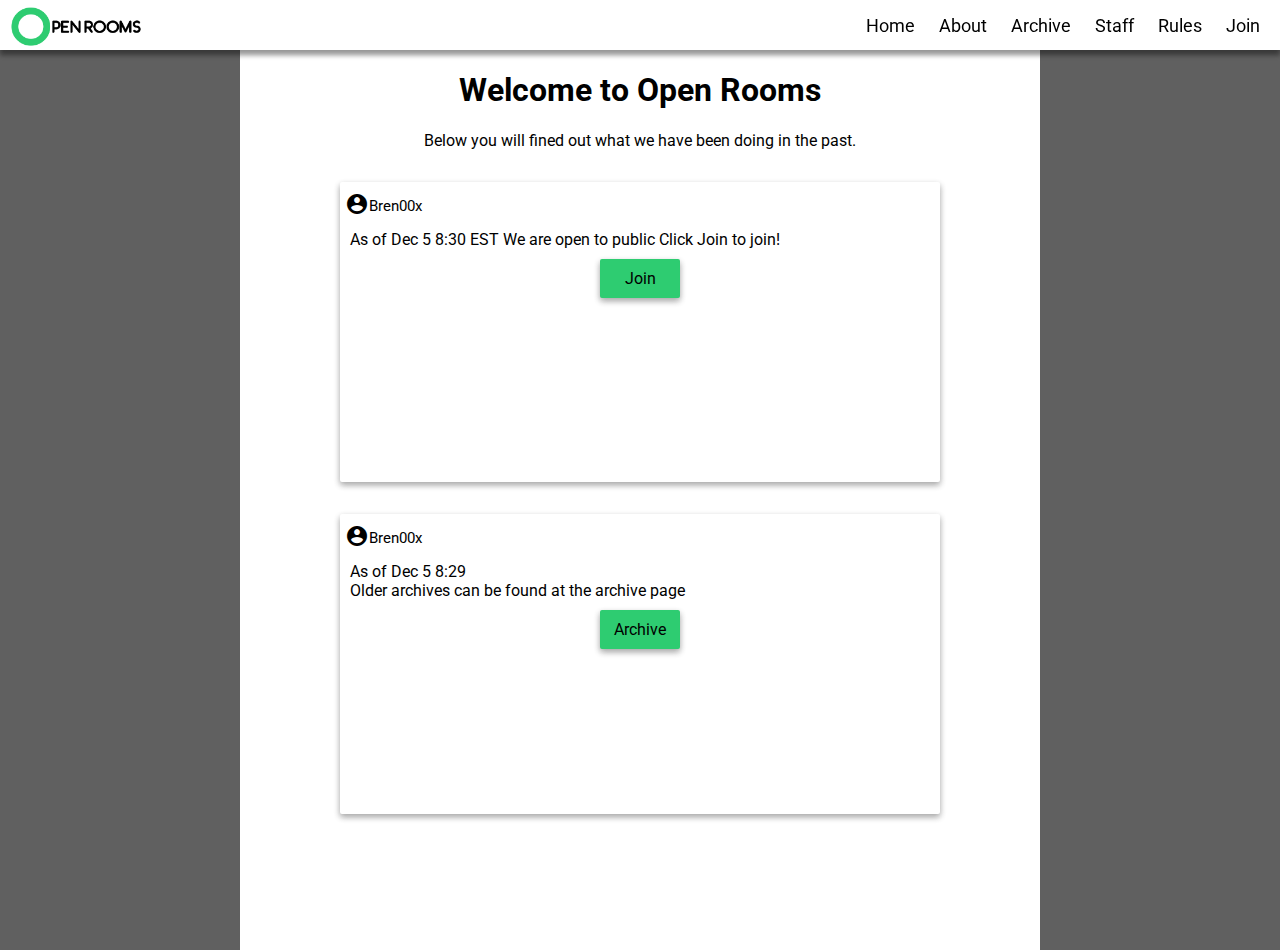
<file: index.html>
<!doctype html>
<html>
    <head>
        <title>Open Rooms</title>
        <meta name="viewport" content="width=device-width, initial-scale=1">
        <link rel="shortcut icon" href="/files/logo/favicon.png"/>
        <link rel="stylesheet" href="files/css/main.css">
        <link href="https://fonts.googleapis.com/icon?family=Material+Icons" rel="stylesheet">
        <link href="https://fonts.googleapis.com/css?family=Roboto" rel="stylesheet">
    </head>
<body>
    <nav id="top">
    <img src="/files/logo/Logo.png" onclick="home();">
    <div id="n-links">

    </div>
    </nav>
    <div id="mg"></div>
    <div id="body">


        
        
    </div>
    <script src="https://code.jquery.com/jquery-1.12.4.min.js"></script>
    <script src="/files/js/main.js"></script>
    <script>
    $(document).ready(function() {
       home();
    });
    </script>
</body>
</html>
</file>
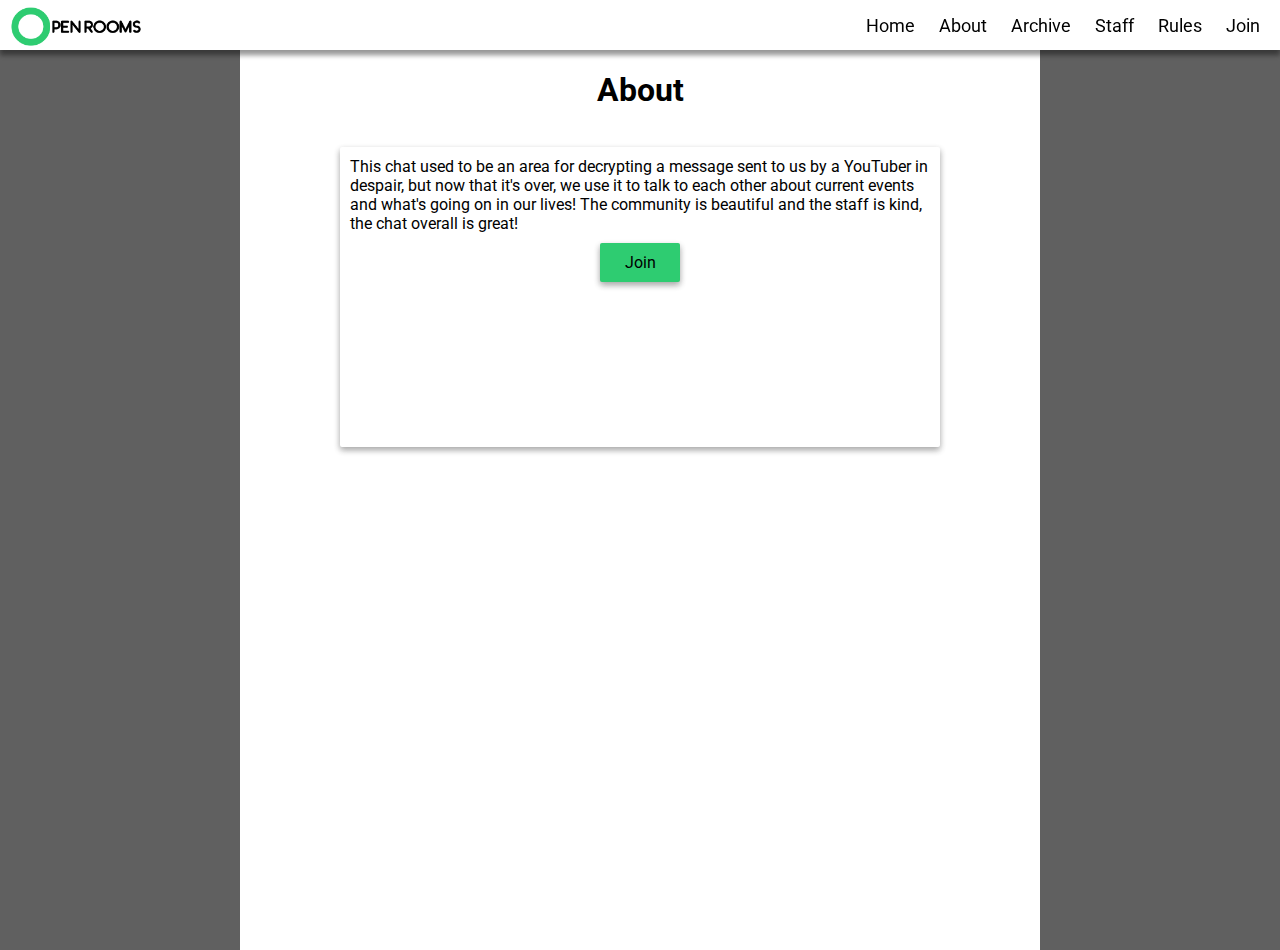
<file: about.html>
<!doctype html>
<html>
    <head>
        <title>Open Rooms</title>
        <meta name="viewport" content="width=device-width, initial-scale=1">
        <link rel="shortcut icon" href="/files/logo/favicon.png"/>
        <link rel="stylesheet" href="files/css/main.css">
        <link href="https://fonts.googleapis.com/icon?family=Material+Icons" rel="stylesheet">
        <link href="https://fonts.googleapis.com/css?family=Roboto" rel="stylesheet">
    </head>
<body>
    <nav id="top">
    <img src="/files/logo/Logo.png" onclick="home();">
    <div id="n-links">

    </div>
    </nav>
    <div id="mg"></div>
    <div id="body">

    </div>
    <script src="https://code.jquery.com/jquery-1.12.4.min.js"></script>
    <script src="/files/js/main.js"></script>
    <script>
    $(document).ready(function() {
       about();
    });
    </script>
</body>
</html>
</file>
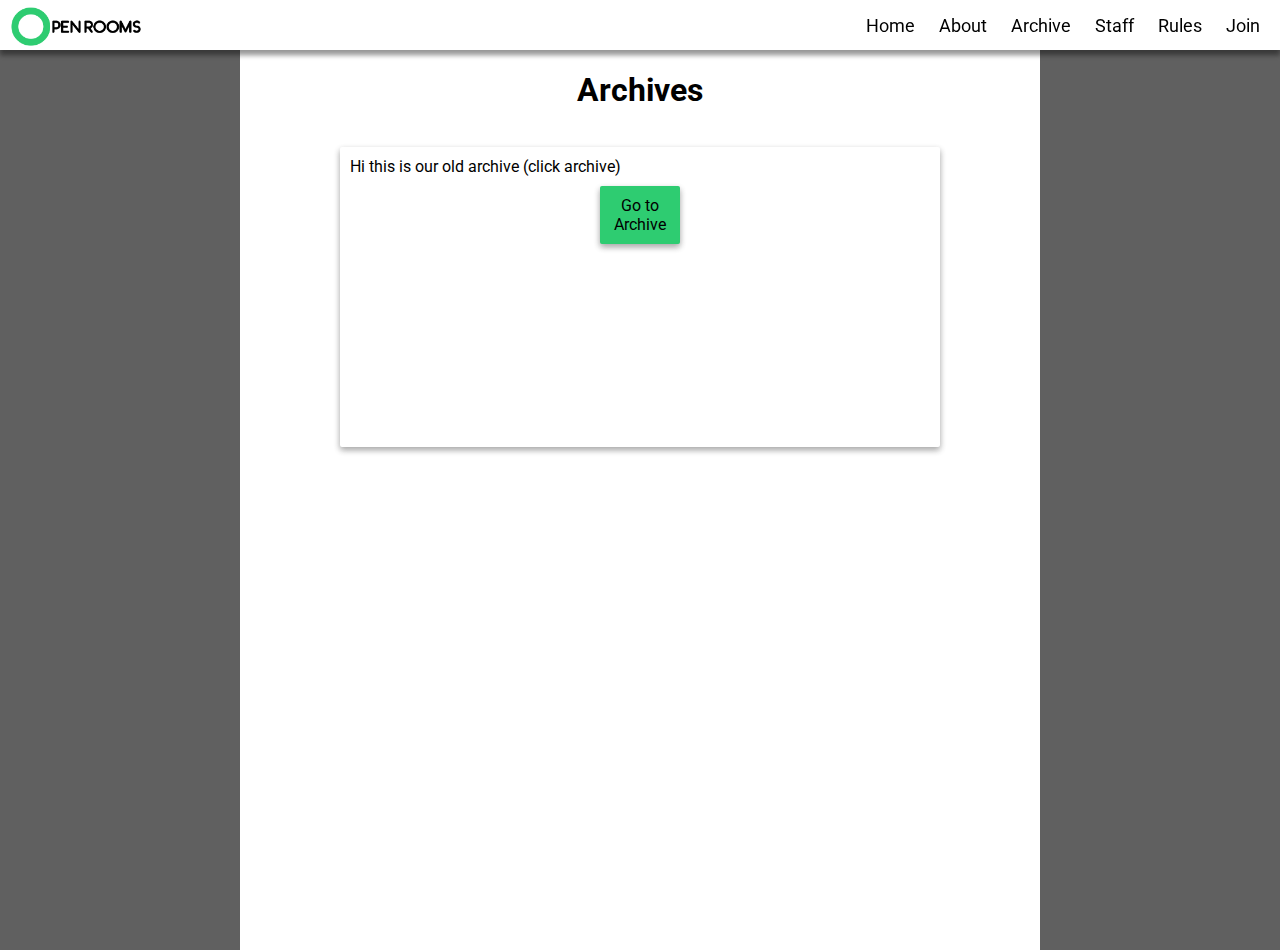
<file: archive.html>
<!doctype html>
<html>
    <head>
        <title>Open Rooms</title>
        <meta name="viewport" content="width=device-width, initial-scale=1">
        <link rel="shortcut icon" href="/files/logo/favicon.png"/>
        <link rel="stylesheet" href="files/css/main.css">
        <link href="https://fonts.googleapis.com/icon?family=Material+Icons" rel="stylesheet">
        <link href="https://fonts.googleapis.com/css?family=Roboto" rel="stylesheet">
    </head>
<body>
    <nav id="top">
    <img src="/files/logo/Logo.png" onclick="home();">
    <div id="n-links">

    </div>
    </nav>
    <div id="mg"></div>
    <div id="body">
        

    </div>
    <script src="https://code.jquery.com/jquery-1.12.4.min.js"></script>
    <script src="/files/js/main.js"></script>
    <script>
    $(document).ready(function() {
       archive();
    });
    </script>
</body>
</html>
</file>
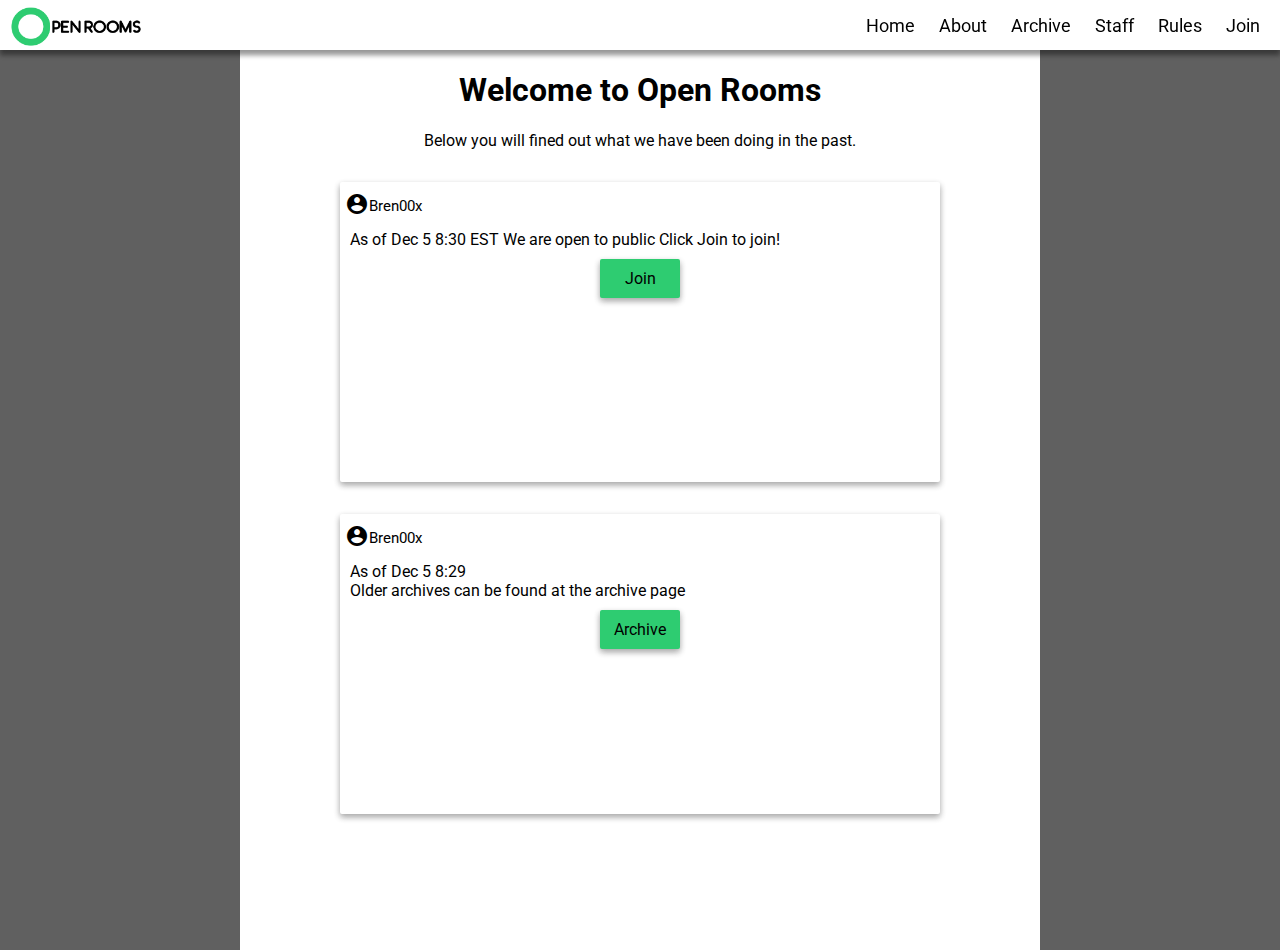
<file: home.html>
<!doctype html>
<html>
    <head>
        <title>Open Rooms</title>
        <meta name="viewport" content="width=device-width, initial-scale=1">
        <link rel="shortcut icon" href="/files/logo/favicon.png"/>
        <link rel="stylesheet" href="files/css/main.css">
        <link href="https://fonts.googleapis.com/icon?family=Material+Icons" rel="stylesheet">
        <link href="https://fonts.googleapis.com/css?family=Roboto" rel="stylesheet">
    </head>
<body>
    <nav id="top">
    <img src="/files/logo/Logo.png" onclick="home();">
    <div id="n-links">

    </div>
    </nav>
    <div id="mg"></div>
    <div id="body">
    
    </div>
    <script src="https://code.jquery.com/jquery-1.12.4.min.js"></script>
    <script src="/files/js/main.js"></script>
    <script>
    $(document).ready(function() {
       home();
    });
    </script>
</body>
</html>
</file>
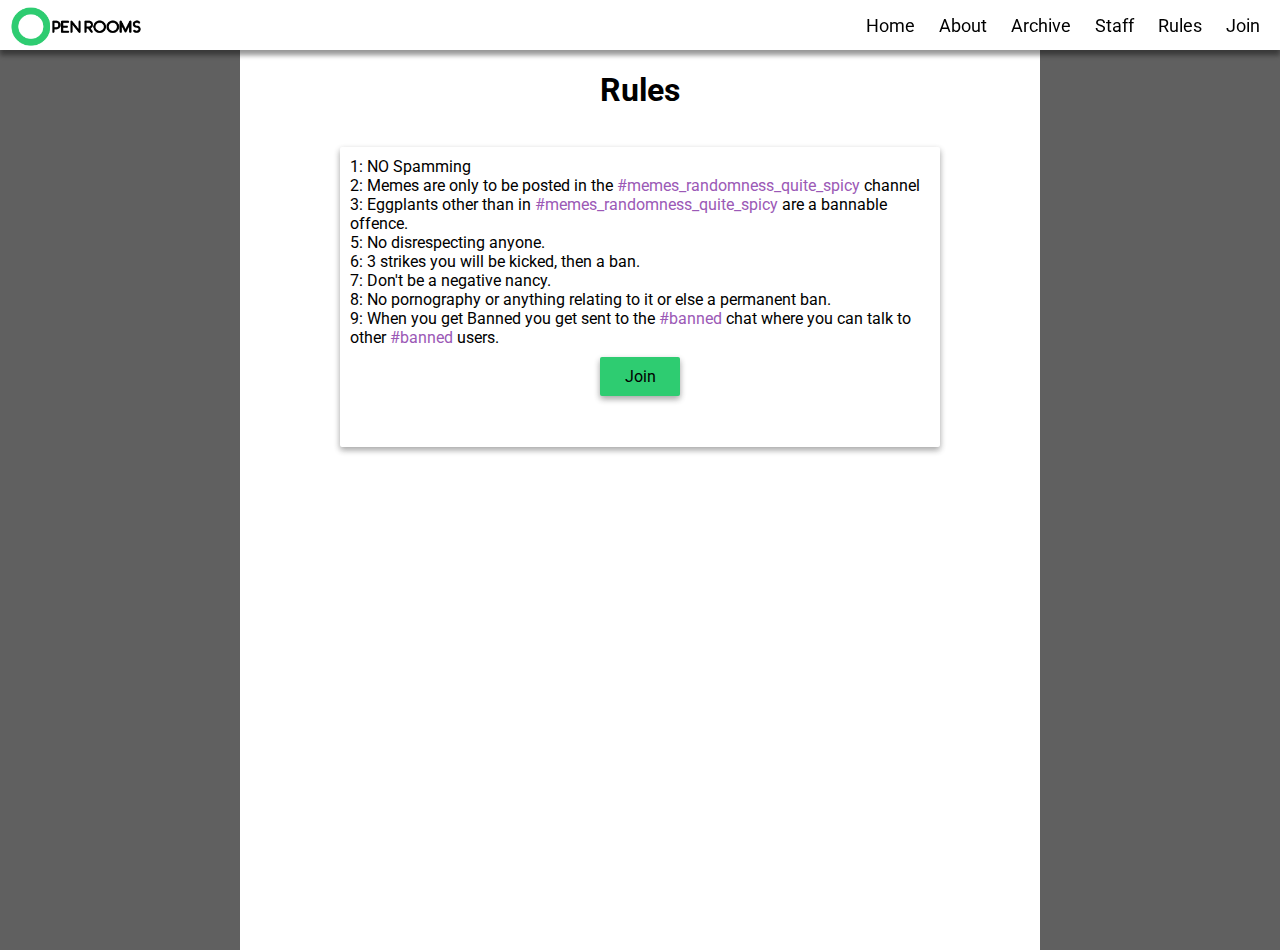
<file: rules.html>
<!doctype html>
<html>
    <head>
        <title>Open Rooms</title>
        <meta name="viewport" content="width=device-width, initial-scale=1">
        <link rel="shortcut icon" href="/files/logo/favicon.png"/>
        <link rel="stylesheet" href="files/css/main.css">
        <link href="https://fonts.googleapis.com/icon?family=Material+Icons" rel="stylesheet">
        <link href="https://fonts.googleapis.com/css?family=Roboto" rel="stylesheet">
    </head>
<body>
    <nav id="top">
    <img src="/files/logo/Logo.png" onclick="home();">
    <div id="n-links">

    </div>
    </nav>
    <div id="mg"></div>
    <div id="body">
        
    </div>
    <script src="https://code.jquery.com/jquery-1.12.4.min.js"></script>
    <script src="/files/js/main.js"></script>
    <script>
    $(document).ready(function() {
       rules();
    });
    </script>
</body>
</html>
</file>
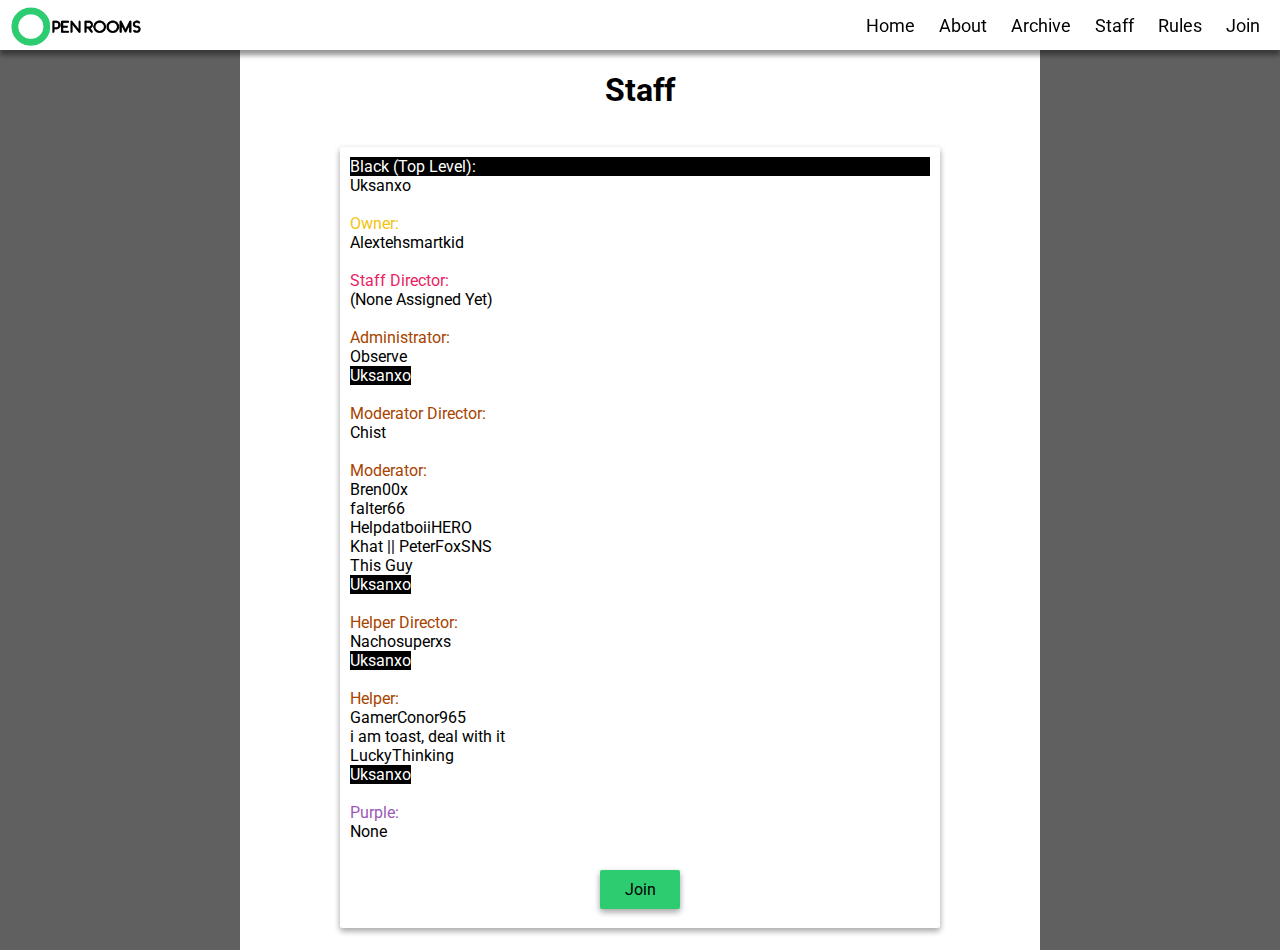
<file: staff.html>
<!doctype html>
<html>
    <head>
        <title>Open Rooms</title>
        <meta name="viewport" content="width=device-width, initial-scale=1">
        <link rel="shortcut icon" href="/files/logo/favicon.png"/>
        <link rel="stylesheet" href="files/css/main.css">
        <link href="https://fonts.googleapis.com/icon?family=Material+Icons" rel="stylesheet">
        <link href="https://fonts.googleapis.com/css?family=Roboto" rel="stylesheet">
    </head>
<body>
    <nav id="top">
    <img src="/files/logo/Logo.png" onclick="home();">
    <div id="n-links">

    </div>
    </nav>
    <div id="mg"></div>
    <div id="body">
        
    </div>
    <script src="https://code.jquery.com/jquery-1.12.4.min.js"></script>
    <script src="/files/js/main.js"></script>
    <script>
    $(document).ready(function() {
       staff();
    });
    </script>
</body>
</html>
</file>
<file: files/css/main.css>
body {margin: 0;
    background-color:#606060;
    font-family: 'Roboto', sans-serif;
}
nav#top {
    width: 100%;
    height: 50px;
    background-color: white;
    box-shadow: 0 5px 5px rgba(0,0,0,0.25), 0 5px 5px rgba(0,0,0,0.22);
    z-index: 9;
    position: fixed;
}

nav#top img {
    position: relative;
    height: 100%;
    left: 10px;
}

nav#top #n-links {
    position: relative;
    display: inline-block;
    padding-top: 15px;
    padding-bottom: 15px;
    float: right;
    font-size: 18px;
    padding-left: 10px;
    padding-right: 10px;
}

#n-link {
    text-decoration: none;
    color: black;
    padding-left: 10px;
    padding-right: 10px;
}

#mg {
     background-image:url(https://web.archive.org/web/20161206010141/https://www.qygjxz.com/data/out/152/4032979-low-poly-wallpaper.jpg); 
      -webkit-background-size: cover;
  -moz-background-size: cover;
  -o-background-size: cover;
  background-size: cover;
    background-color: #606060;
    display:none; 
    position: fixed;
    width: 100vw;
    height: 100vh;
    z-index: -99999;
}

#body {
    padding-top: 50px;
    background-color: white;
    width: 800px;
    min-height: 900px;
    z-index: 1;
    margin: auto;
}

#join{
    padding: 10px;
    background-color: #2ecc71;
    width: 60px;
    text-align: center;
    border-radius: 2px;
    box-shadow: 0 3px 6px rgba(0,0,0,0.16), 0 3px 6px rgba(0,0,0,0.23);
}


/* home */

.welcome, .shortabout {text-align: center;}

.poster {
    padding: 5px;
    width: 100px;
    font-size: 15px !important;
}
.post {padding: 10px;}
.poster i {position: relative;
    top: 5px;
}
.cards {text-align: center;}
.card {
  background: #fff;
  border-radius: 2px;
  display: inline-block;
  min-height: 300px;
  margin: 1rem;
  position: relative;
  width: 90vw;
    max-width: 600px;
    text-align: left;
}

.card-1 {
  box-shadow: 0 1px 3px rgba(0,0,0,0.12), 0 1px 2px rgba(0,0,0,0.24);
  transition: all 0.3s cubic-bezier(.25,.8,.25,1);
}

.card-1:hover {
  box-shadow: 0 14px 28px rgba(0,0,0,0.25), 0 10px 10px rgba(0,0,0,0.22);
}

.card-2 {
  box-shadow: 0 3px 6px rgba(0,0,0,0.16), 0 3px 6px rgba(0,0,0,0.23);
}

.card-3 {
  box-shadow: 0 10px 20px rgba(0,0,0,0.19), 0 6px 6px rgba(0,0,0,0.23);
}

.card-4 {
  box-shadow: 0 14px 28px rgba(0,0,0,0.25), 0 10px 10px rgba(0,0,0,0.22);
}

.card-5 {
  box-shadow: 0 19px 38px rgba(0,0,0,0.30), 0 15px 12px rgba(0,0,0,0.22);
}





@media only screen and (max-width: 800px) {

    
nav#top #n-links {
    position: relative;
    display: inline-block;
    padding-top: 15px;
    padding-bottom: 15px;
    float: right;
    font-size: 18px;
    padding-left: 10px;
    padding-right: 10px;
    width: 100%;
    overflow: scroll;
    box-shadow: 0 5px 5px rgba(0,0,0,0.25), 0 5px 5px rgba(0,0,0,0.22);
    white-space:nowrap;
    background-color: white;
    top: -5px;
    border-top-style: solid;
    border-top-color: #2ecc71;
    
}
  #n-link {
    text-decoration: none;
    color: black;
    padding-left: 20px;
    padding-right: 20px;
    white-space:nowrap;
    display: inline-block;
}
    
    nav#top {
    width: 100%;
    height: 50px;
    background-color: white;
    box-shadow: 0 0px 0px rgba(0,0,0,0.25), 0 0px 0px rgba(0,0,0,0.22);
    z-index: 9;
    position: fixed;
}
    
    #body {
    padding-top: 100px;
    background-color: white;
    width: 100vw;
    min-height: 900px;
    z-index: 1;
    margin: auto;
}
}




/* Color */

.yellow {
    color: rgb(241, 196, 15);
}

.red {
    color: rgb(233, 30, 99);
}

.brown {
    color: rgb(168, 67, 0);
}

.orenge {
    color: rgb(194, 124, 14);
}

.green {
    color: rgb(17, 128, 106);
}

.purple {
    color: rgb(155, 89, 182);
}

.black {
    color: white;
    background-color: black;
}
</file>
